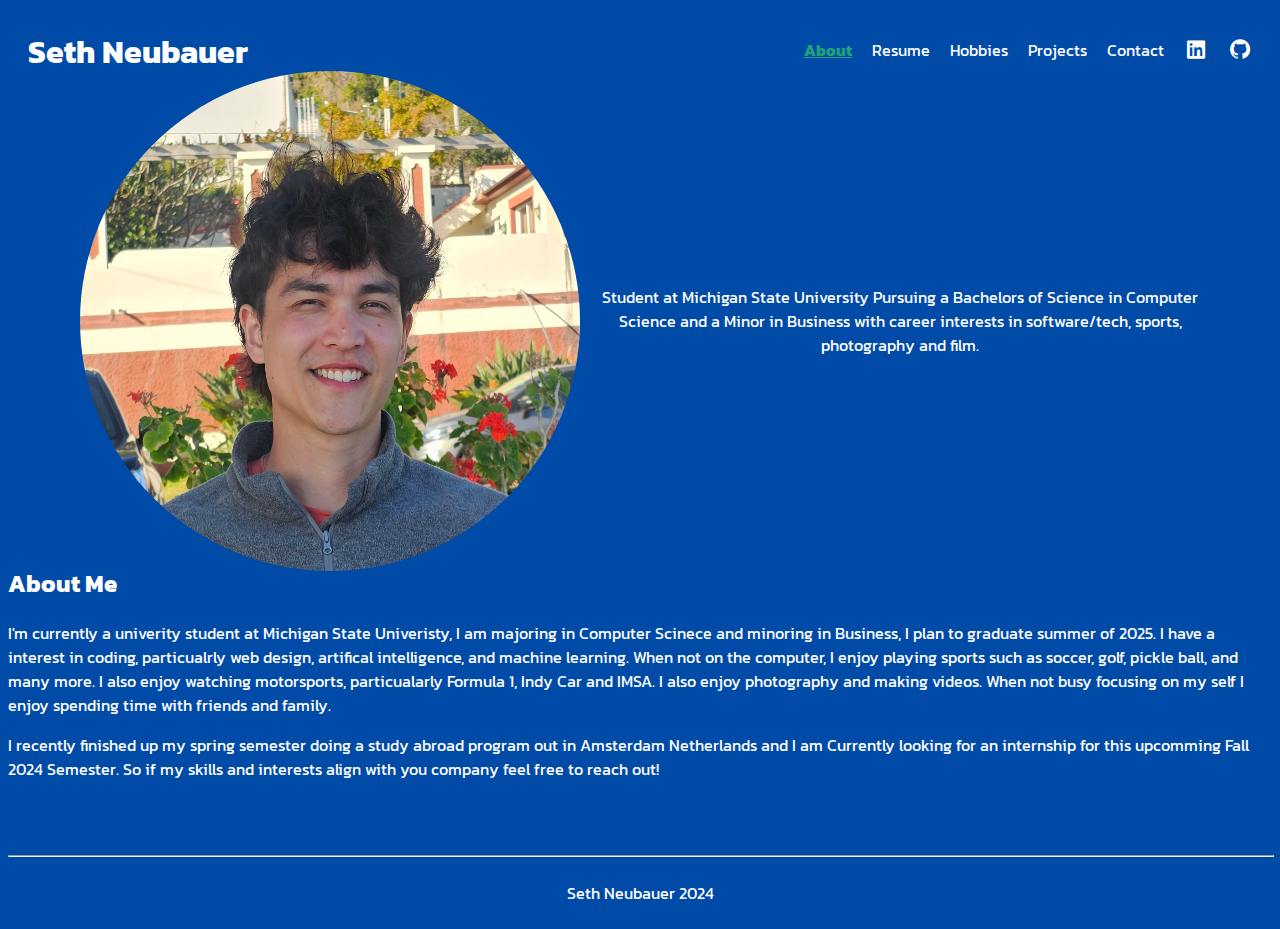
<file: index.html>
<!DOCTYPE html>
<html>
<head>
    <meta charset="UTF-8">
    <title>Seth Neubauer Portfolio</title>
    <link rel="stylesheet" href="styles.css">

    <!--Google Fonts links-->
    <link rel="preconnect" href="https://fonts.googleapis.com">
    <link rel="preconnect" href="https://fonts.gstatic.com" crossorigin>
    <link href="https://fonts.googleapis.com/css2?family=Kanit:wght@400;700&display=swap" rel="stylesheet">

    <!--Icons Links-->
    <link rel="stylesheet" href="https://unpkg.com/boxicons@latest/css/boxicons.min.css">

</head>

<body>
    <header>
        <a href="index.html"><h1 class="site-title">Seth Neubauer</h1></a>
        <nav class="site-nav">
            <ul>
                <li><a href="index.html" class="active">About</a></li>
                <li><a href="resume.html">Resume</a></li>
                <li><a href="hobbies.html">Hobbies</a></li>
                <li><a href="projects.html">Projects</a></li>
                <li><a href="contacts.html">Contact</a></li>
                <li><a href="https://www.linkedin.com/in/sethneubauer/" target="_blank"><i class='bx bxl-linkedin-square'></i></a></li>
                <li><a href="https://github.com/neubauerseth" target="_blank"><i class='bx bxl-github'></i></a></li>
            </ul>
        </nav>
    </header>

    <main>
        <section class="profile">
            <img src="images/Website Profile Picture.png" alt="Profile Picture">
            <p>Student at Michigan State University Pursuing a Bachelors of Science in Computer Science and a Minor in Business
                with career interests in software/tech, sports, photography and film.
            </p>
        </section>

        <section>
            <h2>About Me</h2>
            <p>I'm currently a univerity student at Michigan State Univeristy, I am majoring in Computer Scinece
                and minoring in Business, I plan to graduate summer of 2025. 
                I have a interest in coding, particualrly web design, artifical intelligence, and machine learning. 
                When not on the computer, I enjoy playing sports such as soccer, golf, pickle ball, and many more. 
                I also enjoy watching motorsports, particualarly Formula 1, Indy Car and IMSA. 
                I also enjoy photography and making videos. When not busy
                focusing on my self I enjoy spending time with friends and family.
            </p>
            <p>
                I recently finished up my spring semester doing a study abroad program out in Amsterdam Netherlands and 
                I am Currently looking for an internship for this upcomming Fall 2024 Semester. So if my skills and interests
                align with you company feel free to reach out!
            </p>

        </section>


        
    </main>

    <footer class="footer">
        <hr>
        <p>Seth Neubauer 2024</p>
    </footer>
</body>
</html>
</file>
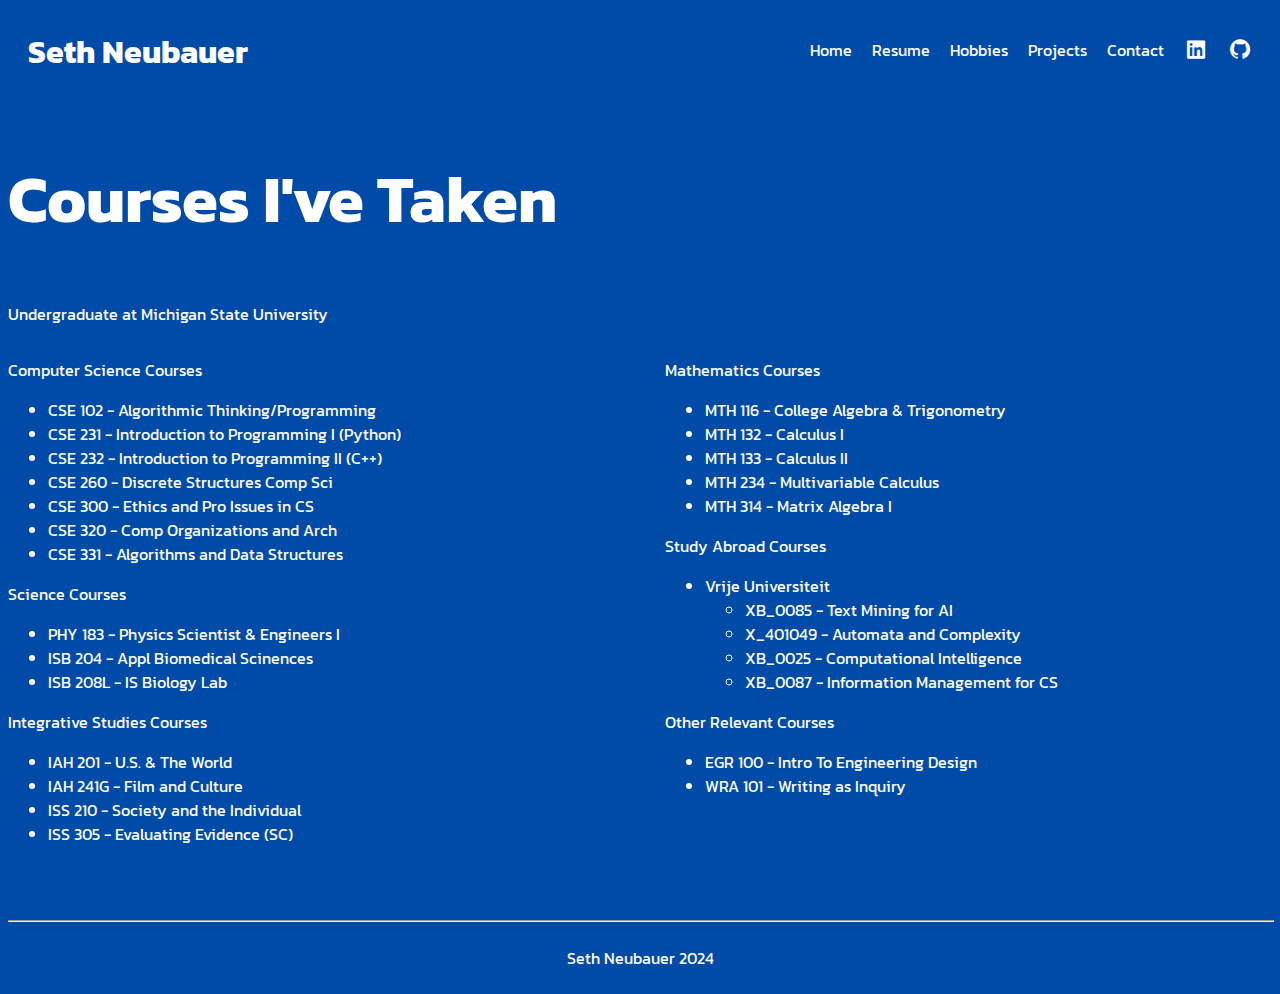
<file: classes.html>
<!DOCTYPE html>
<html lang="en">
<head>
    <title>Classes</title>
    <link rel="stylesheet" href="styles.css">

    <!--Google Fonts links-->
    <link rel="preconnect" href="https://fonts.googleapis.com">
    <link rel="preconnect" href="https://fonts.gstatic.com" crossorigin>
    <link href="https://fonts.googleapis.com/css2?family=Kanit:wght@400;700&display=swap" rel="stylesheet">

    <!--Icons Links-->
    <link rel="stylesheet" href="https://unpkg.com/boxicons@latest/css/boxicons.min.css">
</head>
<body>
    <header>
        <a href="index.html"><h1 class="site-title">Seth Neubauer</h1></a>
        <nav class="site-nav">
            <ul>
                <li><a href="index.html">Home</a></li>
                <li><a href="resume.html">Resume</a></li>
                <li><a href="hobbies.html">Hobbies</a></li>
                <li><a href="projects.html">Projects</a></li>
                <li><a href="contacts.html">Contact</a></li>
                <li><a href="https://www.linkedin.com/in/sethneubauer/" target="_blank"><i class='bx bxl-linkedin-square'></i></a></li>
                <li><a href="https://github.com/neubauerseth" target="_blank"><i class='bx bxl-github'></i></a></li>
            </ul>
        </nav>
    </header>

    <main>
        <h2 class="courses-header">Courses I've Taken</h2>
        <p> Undergraduate at Michigan State University</p>
        <div class="two-column-container">
            <div class="column1">
                <div class="course-category">
                    <p>Computer Science Courses</p>
                    <ul>
                        <li>CSE 102 - Algorithmic Thinking/Programming</li>
                        <li>CSE 231 - Introduction to Programming I (Python)</li>
                        <li>CSE 232 - Introduction to Programming II (C++)</li>
                        <li>CSE 260 - Discrete Structures Comp Sci</li>
                        <li>CSE 300 - Ethics and Pro Issues in CS</li>
                        <li>CSE 320 - Comp Organizations and Arch</li>
                        <li>CSE 331 - Algorithms and Data Structures</li>
                    </ul>
                    </div>

                    <div class="course-category">
                        <p>Science Courses</p>
                        <ul>
                            <li>PHY 183 - Physics Scientist & Engineers I</li>
                            <li>ISB 204 - Appl Biomedical Scinences</li>
                            <li>ISB 208L - IS Biology Lab</li>
                        </ul>
                    </div>

                    <div class="course-category">
                        <p>Integrative Studies Courses</p>
                        <ul>
                            <li>IAH 201 - U.S. & The World</li>
                            <li>IAH 241G - Film and Culture</li>
                            <li>ISS 210 - Society and the Individual</li>
                            <li>ISS 305 - Evaluating Evidence (SC)</li>
                        </ul>
                    </div>
                    </div>

                    <div class="column2">
                    <div class="course-category">
                        <p>Mathematics Courses</p>
                        <ul>
                            <li>MTH 116 - College Algebra & Trigonometry</li>
                            <li>MTH 132 - Calculus I</li>
                            <li>MTH 133 - Calculus II</li>
                            <li>MTH 234 - Multivariable Calculus</li>
                            <li>MTH 314 - Matrix Algebra I</li>
                        </ul>
                    </div>

                    <div class="course-category">
                        <p>Study Abroad Courses</p>
                        <ul>
                            <li>Vrije Universiteit</li>
                            <ul>
                                <li>XB_0085 - Text Mining for AI</li>
                                <li>X_401049 - Automata and Complexity</li>
                                <li>XB_0025 - Computational Intelligence</li>
                                <li>XB_0087 - Information Management for CS</li>
                            </ul>
                        </ul>
                        
                    </div>

                    <div class="course-category">
                        <p>Other Relevant Courses</p>
                        <ul>
                            <li>EGR 100 - Intro To Engineering Design</li>
                            <li>WRA 101 - Writing as Inquiry</li>
                        </ul>
                    </div>
            </div>
        </div>

    </main>

    <footer class="footer">
        <hr>
        <p>Seth Neubauer 2024</p>
    </footer>
</body>
</html>
</file>
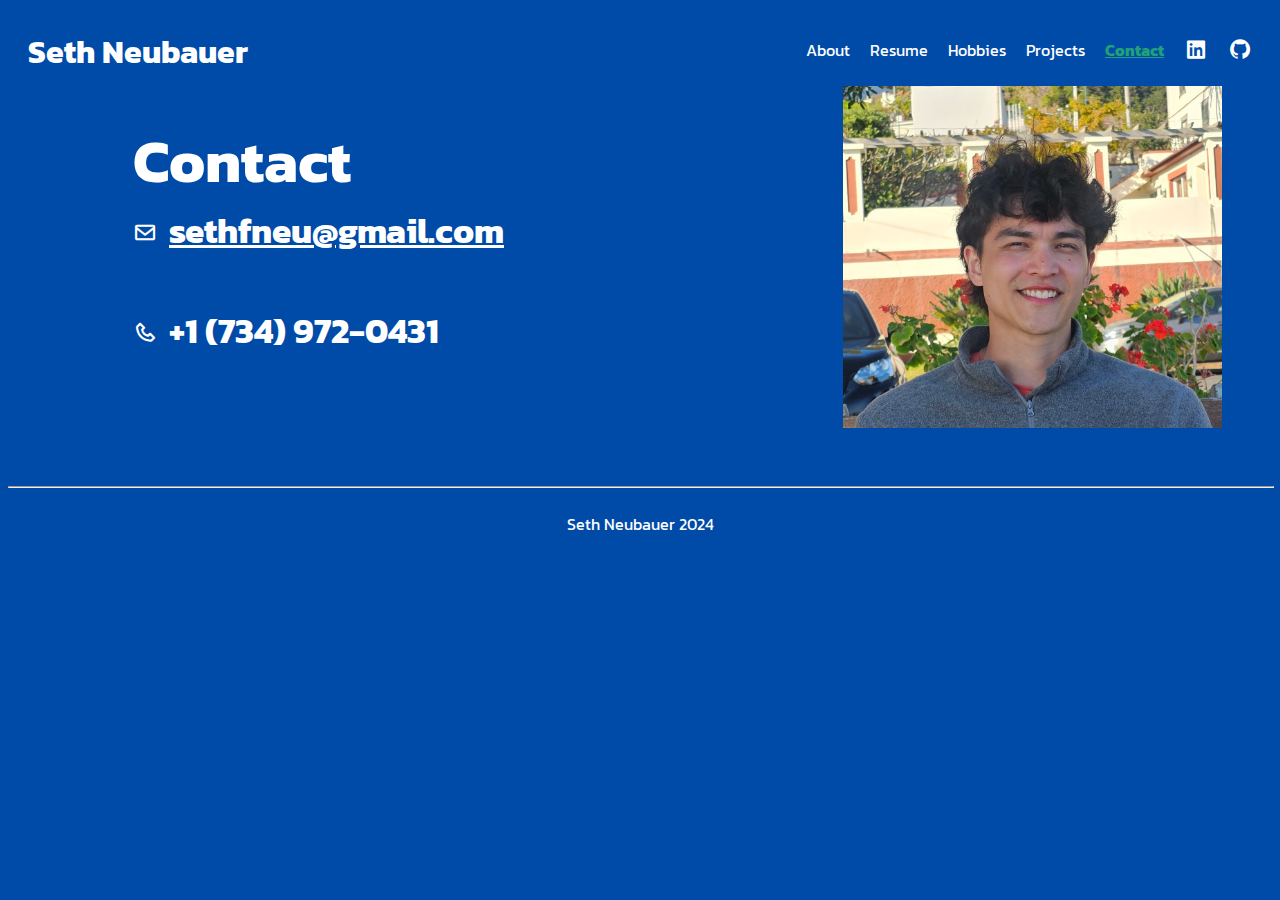
<file: contacts.html>
<!DOCTYPE html>
<html>
<head>
    <title>Contact Me</title>
    <meta charset="UTF-8">
    <title>Seth Neubauer Portfolio</title>
    <link rel="stylesheet" href="styles.css">

    <!--Google Fonts links-->
    <link rel="preconnect" href="https://fonts.googleapis.com">
    <link rel="preconnect" href="https://fonts.gstatic.com" crossorigin>
    <link href="https://fonts.googleapis.com/css2?family=Kanit:wght@400;700&display=swap" rel="stylesheet">

    <!--Icons Links-->
    <link rel="stylesheet" href="https://unpkg.com/boxicons@latest/css/boxicons.min.css">
</head>
<body>

    <header>
        <a href="index.html"><h1 class="site-title">Seth Neubauer</h1></a>
        <nav class="site-nav">
            <ul>
                <li><a href="index.html">About</a></li>
                <li><a href="resume.html">Resume</a></li>
                <li><a href="hobbies.html">Hobbies</a></li>
                <li><a href="projects.html">Projects</a></li>
                <li><a href="contacts.html" class="active">Contact</a></li>
                <li><a href="https://www.linkedin.com/in/sethneubauer/" target="_blank"><i class='bx bxl-linkedin-square'></i></a></li>
                <li><a href="https://github.com/neubauerseth" target="_blank"><i class='bx bxl-github'></i></a></li>
            </ul>
        </nav>
    </header>

    <section class="contact-title" id="contact">
        <div class="heading">
            <h2><span>Contact</span></h2>
        </div>
        <div class="contact-content">
            <div class="contact-info">
                <h2 class="email-container">
                    <i class='bx bx-envelope'></i>
                    <a class="email-text" href="mailto:sethfneu@gmail.com" target="_blank">sethfneu@gmail.com</a>
                </h2>
                <h2><i class='bx bx-phone'></i> <span class="number-text">+1 (734) 972-0431</span></h2>
            </div>
            <img src="images/Website Profile Picture.png" alt="Seth Neubauer" class="contact-image">
        </div>
    </section>

    <footer class="footer">
        <hr>
        <p>Seth Neubauer 2024</p>
    </footer>
</body>
</html>
</file>
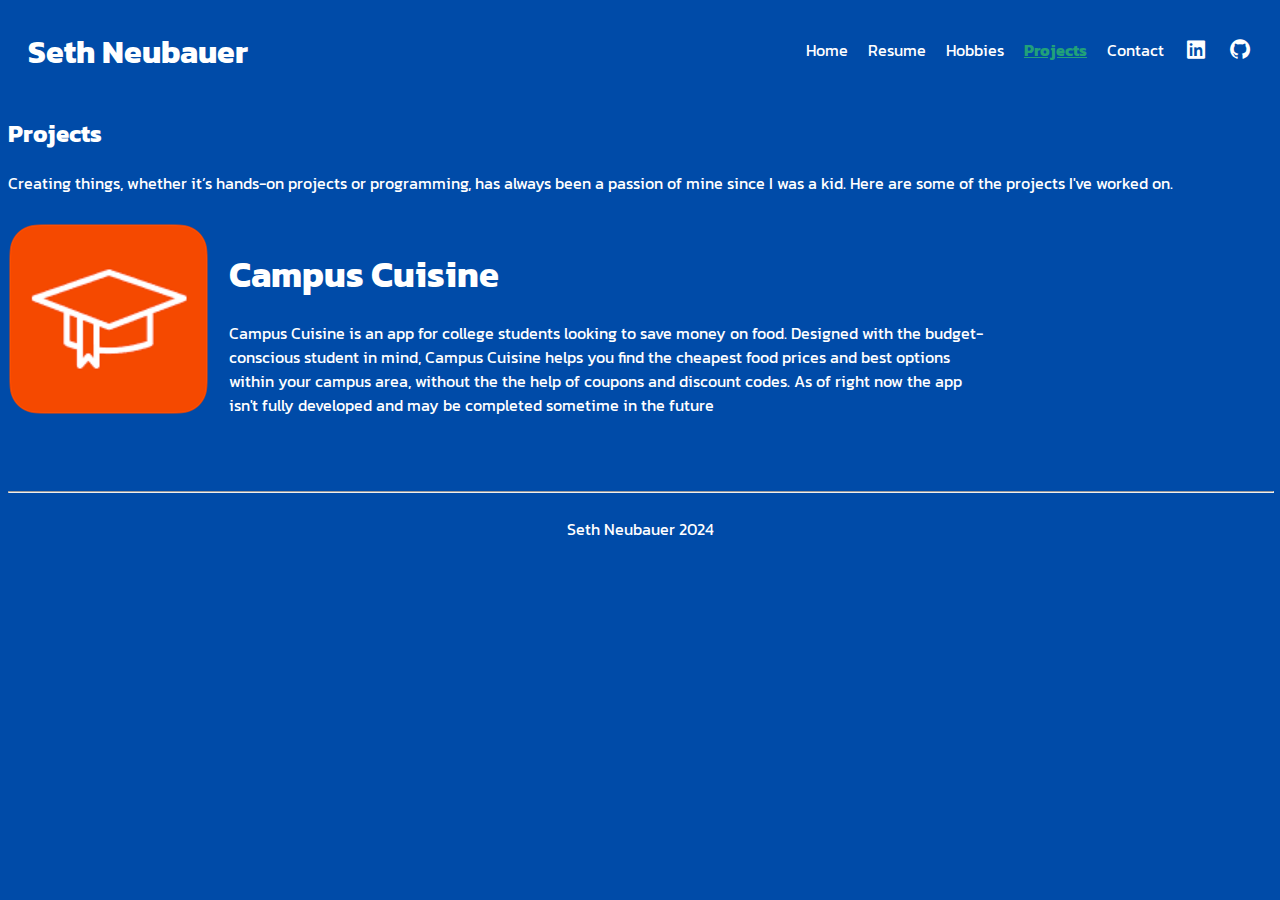
<file: projects.html>
<!DOCTYPE html>
<html>
<head>
    <meta charset="UTF-8">
    <title>My Projects</title>
    <link rel="stylesheet" href="styles.css">

    <!--Google Fonts links-->
    <link rel="preconnect" href="https://fonts.googleapis.com">
    <link rel="preconnect" href="https://fonts.gstatic.com" crossorigin>
    <link href="https://fonts.googleapis.com/css2?family=Kanit:wght@400;700&display=swap" rel="stylesheet">

    <!--Icons Links-->
    <link rel="stylesheet" href="https://unpkg.com/boxicons@latest/css/boxicons.min.css">
</head>
<body>
    <header>
        <a href="index.html"><h1 class="site-title">Seth Neubauer</h1></a>
        <nav class="site-nav">
            <ul>
                <li><a href="index.html">Home</a></li>
                <li><a href="resume.html">Resume</a></li>
                <li><a href="hobbies.html">Hobbies</a></li>
                <li><a href="projects.html" class="active">Projects</a></li>
                <li><a href="contacts.html">Contact</a></li>
                <li><a href="https://www.linkedin.com/in/sethneubauer/" target="_blank"><i class='bx bxl-linkedin-square'></i></a></li>
                <li><a href="https://github.com/neubauerseth" target="_blank"><i class='bx bxl-github'></i></a></li>
            </ul>
        </nav>
    </header>
    
    <main>
        <h2>Projects</h2>
        <p>Creating things, whether it’s hands-on projects or programming, 
            has always been a passion of mine since I was a kid. Here are some of the projects I've worked on.
        </p>
        
        <div class="project-content">
            <a href="https://github.com/TrickWithATwist/Campus-Cuisine" target = "_blank">
                <img src="images/Campus Cuisine App Logo.png" alt="Project 1">
            </a>
            <div class="project-info">
                <h3>Campus Cuisine</h3> 
                <p>Campus Cuisine is an app for college students looking to save money on food. 
                    Designed with the budget-conscious student in mind, 
                    Campus Cuisine helps you find the cheapest food prices and best options within your campus area, 
                    without the the help of coupons and discount codes. 
                    As of right now the app isn't fully developed and may be completed sometime in the future
                </p>
            </div>
        </div>
    </main>
    
    <footer class="footer">
        <hr>
        <p>Seth Neubauer 2024</p>
    </footer>
</body>
</html>
</file>
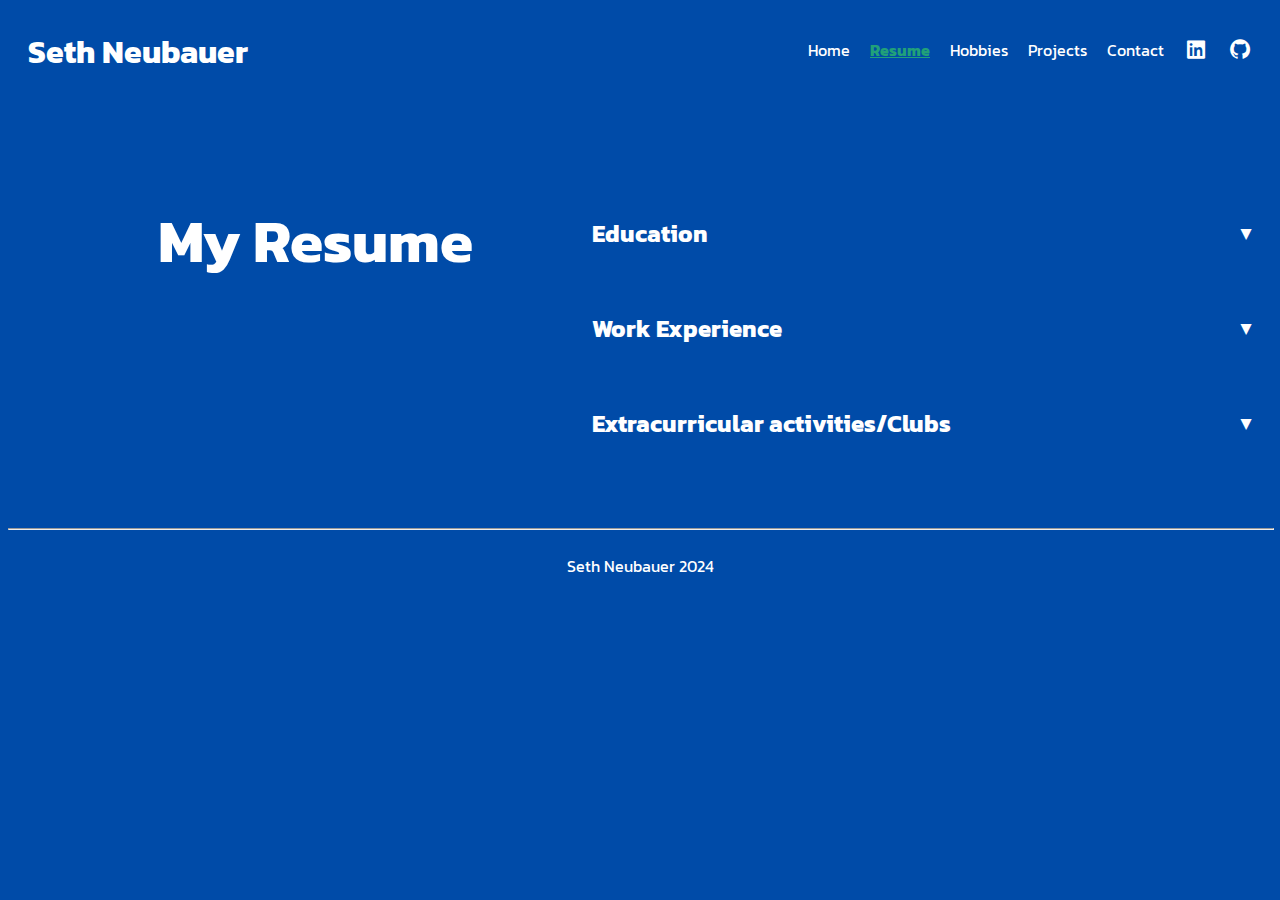
<file: resume.html>
<!DOCTYPE html>
<html>
<head>
    <title>My Resume</title>
    <link rel="stylesheet" href="styles.css">

    <!--Google Fonts links-->
    <link rel="preconnect" href="https://fonts.googleapis.com">
    <link rel="preconnect" href="https://fonts.gstatic.com" crossorigin>
    <link href="https://fonts.googleapis.com/css2?family=Kanit:wght@400;700&display=swap" rel="stylesheet">

    <!--Icons Links-->
    <link rel="stylesheet" href="https://unpkg.com/boxicons@latest/css/boxicons.min.css">
</head>

<body>
    <header>
        <a href="index.html"><h1 class="site-title">Seth Neubauer</h1></a>
        <nav class="site-nav">
            <ul>
                <li><a href="index.html">Home</a></li>
                <li><a href="resume.html"class="active">Resume</a></li>
                <li><a href="hobbies.html">Hobbies</a></li>
                <li><a href="projects.html">Projects</a></li>
                <li><a href="contacts.html">Contact</a></li>
                <li><a href="https://www.linkedin.com/in/sethneubauer/" target="_blank"><i class='bx bxl-linkedin-square'></i></a></li>
                <li><a href="https://github.com/neubauerseth" target="_blank"><i class='bx bxl-github'></i></a></li>
            </ul>
        </nav>
    </header>


    <section class="resume-header">
        <h2>My Resume</h2>
    </section>
    
    <section class="right-aligned">
        <h2 class="accordion-toggle">Education</h2>
        <div class="accordion-content">
            <ul>
                <li>
                    <strong>Michigan State University - E.Lansing, MI</strong>
                    <ul>
                        <li>Bachelor of Science in Computer Science</li>
                        <li>Expected Graduation: December 2025</li>
                        <li>Cumulative GPA: 3.46</li>
                    </ul>
                </li>
                <li>
                    <strong>Vrije Universiteit Amsterdam - Amsterdam, NL</strong>
                    <ul>
                        <li>Study Abroad Program for 2024 Spring Semester</li>
                        <li>Duration: February 2024 - June 2024</li>
                        <li>Computer Science</li>
                    </ul>
                </li>
            </ul>
            <a href="classes.html" class="view-classes">View My Classes</a>
        </div>
    </section>

    <section class="right-aligned">
        <h2 class="accordion-toggle">Work Experience</h2>
        <div class="accordion-content">
            <ul>
                <li>
                    <strong>Whole Foods - Ann Arbor, MI</strong>
                    <ul>
                        <li>Position: Grocery Team Member</li>
                        <li>Duration: June 2022 - August 2022</li>
                        <li>Description:
                            <ul>
                                <li>Collaborated daily with a team of 5 through verbal and written communication 
                                    to ensure store efficiency and satisfaction.</li>
                                <li>Entrusted with the task of unloading and labeling supplies to maintain flow of the store, 
                                    time management, and organization.</li>
                            </ul>
                        </li>
                    </ul>
                </li>
            </ul>
        </div>
    </section>

    <section class="right-aligned">
        <h2 class="accordion-toggle">Extracurricular activities/Clubs</h2>
        <div class="accordion-content">
            <ul>
                <li>
                    <strong>Michigan Scholars Program - E.Lansing, MI</strong>
                    <ul>
                        <li>Duration: September 2023 - Present</li>
                        <li>Description:
                            <ul>
                                <li>Program aimed at promoting recruitment within the electric vehicle and mobility sectors, facilitating connections between aspiring engineering students passionate about EV and mobility with companies in the field.</li>
                            </ul>
                        </li>
                    </ul>
                </li>
                <li>
                    <strong>Artificial Intelligence Club - E.Lansing, MI</strong>
                    <ul>
                        <li>Member</li>
                        <li>Duration: January 2023 - Present</li>
                        <li>Description:
                            <ul>
                                <li>Built an AI Jukebox through a GitHub repository, enabling users to customize song lyrics and select their preferred artist for vocal rendition.</li>
                                <li>Worked with a team of 3 to design and implement a multi-layer perceptron using Google Colab, predicting survival probabilities with a 95% accuracy rate based on specific health conditions using a dataset from Kaggle.</li>
                            </ul>
                        </li>
                    </ul>
                </li>
                <li>
                    <strong>Multi Racial Unity Living Experience - E.Lansing, MI</strong>
                    <ul>
                        <li>Member</li>
                        <li>Duration: January 2023 - December 2023</li>
                        <li>Description:
                            <ul>
                                <li>Participated in weekly group discussions to foster a cohesive and inclusive community, engaging diverse perspectives and promoting respectful dialogue.</li>
                            </ul>
                        </li>
                    </ul>
                </li>
                
            </ul>
        </div>
    </section>

    <!--Accordion JavaScript (Add this before the closing body tag)-->
    <script>
        document.querySelectorAll('.accordion-toggle').forEach(button => {
            button.addEventListener('click', () => {
                const accordionContent = button.nextElementSibling;
        
                button.classList.toggle('active');
                if (button.classList.contains('active')) {
                    accordionContent.style.maxHeight = accordionContent.scrollHeight + 'px';
                } else {
                    accordionContent.style.maxHeight = 0;
                }
            });
        });
    </script>

    <footer class="footer">
        <hr>
        <p>Seth Neubauer 2024</p>
    </footer>
</body>
</html>


<!--
Linkedin: https://www.linkedin.com/in/sethneubauer/
GitHub: https://github.com/neubauerseth

<p>Michigan State Univeristy  -- E.Lansing, Mi || Bachelor of Science, Computer Science ||  May 2025 || GPA: 3.46 </p>
<ul>
    <li>Introduction to Programming I (Python) || CSE 231</li>
    <li>Introduciton to Programming II (C++) || CSE 232</li>
    <li>Discrete Structures Comp Sci || CSE 260</li>
    <li>Algorithms and Data Structures || CSE 331</li>
    <li>Comp Organizations and Arch || CSE 320 </li>
    <li>Ethics and Pro Issues in CS || CSE 300</li>
    <li>Multivariable Calculus || MTH 234</li>
    <li>Matrix Algebra I || MTH 314</li>
    <li>Calculus II || MTH 133</li>
    <li>Calculus I || MTH 132</li>
    <li>Algorithmic Thinking/Programming || CSE 102</li>
    <li>Appl Biomedical Scinences || ISB 204</li>
    <li>Society and the Individual || ISS 210</li>
    <li>College Algebra & Trigonometry || MTH 116</li>
    <li>Writing as Inquiry || WRA 101</li>
    <li>U.S. & The World || IAH 201</li>
    <li>Intro To Engineering Design || EGR 100</li>
    <li>IS Biology Lab || ISB 208L</li>
    <li>Physics Scientist & Engineers I || PHY 183</li>
    <li>Film and Culture || IAH 241G</li>
    <li>Evaluating Evidence- SC || ISS 305</li>
</ul>

<p>Vrije Universiteit Amsterdam -- Amsterdam, NL || Study Abroad Program, Computer Science ||  Feb 2024 - Jun 2024</p>
<ul>
    <li>Text Mining for AI || XB_0085</li>
    <li>Automata and Complexity || X_401049</li>
    <li>Computational Intelligence || XB_0025</li>
    <li>Information Management for CS || XB_0087</li>
</ul>

<p>Whole Foods -- Ann Arbor, MI || Grocery Team Member || Jun 2022 - Aug 2022 </p>
<ul>
    <li>Collaborated daily with a team of 5 through verbal and written
            communication to ensure store efficiency and satisfaction.
    </li>
    
    <li>Entrusted with the task of unloading and labeling supplies to
            maintain flow of the store, time management, and organization.
    </li>
</ul>

<p>Garage Reconstruction || Jun 2023 - Aug 2023 || This doesnt really count as work experience</p>
<ul>
    <li>
        Helped a neighbor rebuild their garage over the summer, learned communication and  
    </li>
</ul>

<p>Computational Intelligence -- Amsterdam, NL || DESCRIPTION || Feb 2022 - Jun 2024 </p>								
<ul>
    <li>
        Compiled weekly assignments using Python in Visual Studio Code, leveraging advanced concepts such as gradient-based
        and derivative-free optimization, evolutionary algorithms, reinforcement learning, neural networks, and
        neuroevolution. 
    </li>
</ul>

<p>Algorithms and Data Structures -- E.Lansing, MI || DESCRIPTION || Sep 2023 - Dec 2023 </p>
<ul>
    <li>
        Bi-weekly projects to apply various sorting algorithms, including insertion sort, merge sort, and quicksort, reinforcing
        concepts of growth functions, recurrences, and recursion, enhancing problem-solving skills in algorithm design and analysis. 
    </li>
    <li>
        Created a Python project using PyCharm to implement AVL Tree sorting, integrating Binary Search Trees to ensure
        balanced data and maintain a low time complexity during compilation.
    </li>
</ul>

<p>Campus Cuisine -- E.Lansing, MI || DESCRIPTION || Aug 2023 - Aug 2023 </p>
<ul>
    <li>
        Facilitated a group of 5 to build an IOS app using Swift, X code, and Keynote designed to enhance dining experiences,
        filtering nearby restaurants based on user preferences like price and cuisine. 

    </li>
    <li>
        Led a group of 5 to develop the app’s foundational interface, encompassing design, color, and layout, while also undertaking
        the complete coding process starting from scratch. 

    </li>
</ul>

<p>Word Comparer Analyzer -- E.Lansing, MI || DESCRIPTION || Jan 2023 - May 2023 </p>
<ul>
    <li>
        Designed and implemented a highly efficient C++ program using functions, pointers, and references in Codio, given two
        words successfully extracting which word appears first and displaying the number of times each word occurred. 

    </li>
</ul>

<p>Custom Calendar Creator -- E.Lansing, MI || DESCRIPTION || Jan 2023 - May 2023 </p>
<ul>
    <li>
        Compiled a custom Python calendar in Spyder (Anaconda 3) that utilizes dictionaries and lists to enable users to add,
        delete, and list events for specific dates, with a focus on robust exception handling for program stability 
        and user-friendliness.
    </li>
</ul>

<p>Michigan Scholars Program -- E.Lansing, MI || DESCRIPTION || Sep 2023 - Present </p>
<ul>
    <li>
        Program aimed at promoting recruitment within the electric vehicle and mobility sectors, facilitating connections between
        aspiring engineering students passionate about EV and mobility with companies in the field.
    </li>
</ul>

<p>Multi Racial Unity Living Experience -- E.Lansing, MI || member || DESCRIPTION || Jan 2023 - Present </p>
<ul>
    <li>
        Participated in weekly group discussions to foster a cohesive and inclusive community, engaging diverse perspectives and
        promoting respectful dialogue.

    </li>
</ul>

<p>Artifical Intelligence Club -- E.Lansing, MI || member || DESCRIPTION || Jan 2023 - Present </p>
<ul>
    <li>
        Built an AI Jukebox through a GitHub repository, enabling users to customize song lyrics and select their preferred 
        artist for vocal rendition.
    </li>
    <li>
        Worked with a team of 3 to design and implement a multi-layer perceptron using Google Colab, predicting survival
        probabilities with a 95% accuracy rate based on specific health conditions using a dataset from Kaggle.
    </li>
</ul>
-->
</file>
<file: styles.css>
header {
    display: flex;
    justify-content: space-between;
    align-items: center;
    padding: 20px;
}

/* Font Family Section */
.kanit-regular {
    font-family: "Kanit", sans-serif;
    font-weight: 400;
    font-style: normal;
}
  
.kanit-bold {
    font-family: "Kanit", sans-serif;
    font-weight: 700;
    font-style: normal;
}

body{
    background-color: #004BA8;
    color: white;
    font-family: kanit;
}

/* Screen Adjustment Section */
@media (min-width: 768px) and (max-width: 1024px) {
    .site-nav ul {
        padding: 0;
    }
    .site-nav li {
        display: inline-block;
        margin-right: 20px;
    }
}

@media (max-width: 767px) { /* CSS Media Query for mobile phones */
    .site-nav ul {
        display: flex;
        flex-direction: column;
        padding: 0;
    }
    .site-nav li {
        margin-bottom: 15px;
    }
    .project-content {
        flex-direction: column;
    }
}

/* Icon Size Section */
.bx {
    font-size: 24px;
}

/* Header Section */
.site-title {
    margin: 0;
    color: white;
    text-decoration: none;
}

a[href="index.html"] {
    text-decoration: none;
}

.site-nav ul {
    display: flex;
    gap: 20px;
    list-style: none;
    padding: 0;
    margin: 0;
    color: white; 
}

.site-nav li a {
    color: white;
    text-decoration: none;
}

.site-nav li a.active {
    color: #21A179;
    text-decoration: underline;
    font-weight: bold;
}

/* Profile Picutre Section */
.profile {
    display: flex;
    gap: 20px;
    justify-content: center; /* Center the items horizontally */
    align-items: center; /* Center the items vertically */
    height: 50vh; /* Take up the full height of the viewport */
}

.profile img {
    width: 500px; /* Increase the size of the image */
    height: 500px; /* Increase the size of the image */
    border-radius: 50%; /* This will make the image circular */
    animation: float 5s ease-in-out infinite;
}

@keyframes float {
    0% { transform: translateY(0px); }
    50% { transform: translateY(-20px); }
    100% { transform: translateY(0px); }
}

.profile p {
    max-width: 600px;
    text-align: center; /* Center the text */
}

/* Resume text alginment */
.right-aligned {
    margin-left: auto;
    margin-right: 0;
    width: 700px; /* Adjust this width as needed */
    word-wrap: break-word;
}

.view-classes {
    color: white; /* Default color */
    text-decoration: none; /* Optional: Removes underline */
}

.view-classes:hover {
    color: #21A179; /* Color on hover */
}

.resume-header h2 {
    font-size: 60px; /* Adjust the font size as needed */
    margin-left: 0; /* Keep it on the left */
    margin-right: 0;
    width: auto; /* Change width to auto to avoid forcing it to span the full width */
    margin-top: 0px; /* Adjust this value as needed to align with the Education header */
    margin-bottom: 0px; /* Adjust this value as needed to align with the Education header */
    position: relative; /* Use relative positioning */
    top: 100px; /* Move down by 20px, adjust as needed */
    left: 150px; /* Move to the right by 50px, adjust as needed */
}


/* Classes page */
.courses-header {
    font-size: 65px; /* Or any other size */
}

.two-column-container {
    display: flex;
    justify-content: space-between; /* Adjusts the space between the two columns */
}

.column1, .column2 {
    flex-basis: 48%; /* Adjusts the base size of each column to take up less than half of the container width */
    /* Add more styling here as needed */
}

/* accordion section */
.accordion-toggle {
    font-size: 24px; /* Increase font size */
    padding: 10px 20px; /* Add padding around the text for a larger clickable area */
    cursor: pointer; /* Change cursor to pointer on hover to indicate it's clickable */
    /* Add any additional styling here */
    position: relative; /* Ensure positioning context for pseudo-elements */
}

.accordion-toggle::after {
    content: " ▼"; /* Unicode arrow */
    font-size: 0.8em; /* Adjust size as necessary */
    position: absolute; /* Position the arrow relative to its toggle */
    right: 20px; /* Position the arrow on the right */
    top: 50%; /* Center vertically */
    transform: translateY(-50%); /* Adjust vertical positioning */
}

.accordion-toggle.active::after {
    content: " ▲"; /* Change to up arrow when active */
}

.accordion-content {
    max-height: 0;
    overflow: hidden;
    transition: max-height 0.2s ease-out;
}

.accordion-content ul ul { /* Targeting <ul> elements within <ul> inside .accordion-content */
    margin-bottom: 20px; /* Adjust the value as needed to increase space */
}

.accordion-toggle.active + .accordion-content {
    max-height: 1000px; /* Adjust as necessary */
}


/* .resume-container {
    display: flex;
    justify-content: space-between;
}

.resume-title {
    /* Adjust the size and style of the title as needed 
    font-size: 2em;
    margin-right: 50px; /* Add some space between the title and the accordions 
}

.accordion-sections {
    /* Adjust the width as needed 
    width: 70%;
} */

/* .accordion-button.active + .accordion-content {
    max-height: 1000px; /* This will expand the content when the button is active, delete this line when in use
}  */

/* Image Gallery Section */
.image-gallery {
    display: grid;
    grid-template-columns: repeat(6, 1fr);
    gap: 10px;
}

.image-gallery img {
    width: 80%;
    margin: 100px auto 50px;
    display: grid;
    grid-template-columns: repeat(auto-fit, minmax(250px, 1fr));
    grid-gap: 30px;
}

.image-gallery img{
    width: 100%;
    margin: 0;
    cursor: pointer;
}

.image-gallery img:hover{
    transform: scale(0.8) rotate(-15deg);
    border-radius: 20px;
    box-shadow: 0 32px 75px rbga(68,77,136,0.2);
}
.full-image{
    width:100%;
    height:100%;
    background: rgba(0,0,0,0.9);
    position: fixed;
    top: 0;
    left: 0;
    display: none;
    align-items: center;
    justify-content: center;
    z-index: 100;
}

.full-image img{
    width: 90%;
    max-width: 500px;
    margin: 0;
}

.full-image span{
    position: absolute;
    top: 5%;
    right: 5%;
    font-size: 30px;
    color: #fff;
    cursor: pointer;
}

/* Projects Section */
.project-content {
    display: flex; /* Aligns children (img and .project-info) side by side */
    align-items: center; /* Centers items vertically */
    gap: 20px; /* Adds space between the img and .project-info */
}

.project-content img {
    width: 100%; /* Adjust based on your preference */
    height: auto; /* Maintains aspect ratio */
    transition: transform 0.3s ease; /* Smooth transition for transform changes */
}

.project-content img:hover {
    transform: translateY(-5px) scale(1.05); /* Moves the image up and scales it up slightly */
}

.project-info {
    display: flex;
    flex-direction: column; /* Stacks the title and description vertically */
    justify-content: center; /* Centers the content vertically */
    width: 60%; /* Adjust based on your preference */
}

.project-info h3 {
    font-size: 36px; /* Adjust the size as needed */
    margin-bottom: 10px; /* Adds space between the title and description */
}

.project-info p {
    margin-top: 10px; /* Reduce the top margin */
}

/* Contact Section */
.contact-section {
    display: flex;
    align-items: center; /* This will vertically center the items */
    justify-content: space-around; /* This will distribute the items evenly */
}

/* Contact Me Section */
.contact-content {
    display: flex;
    justify-content: space-between; /* Adjusts alignment to distribute space evenly */
    align-items: center; /* Keeps items vertically centered */
    gap: 20px; /* Adds space between the form and the image */
    margin-top: 0px; /* Adjust if needed */
    margin-bottom: 0px; /* Adjust if needed */
    font-size: 25px;
}

.contact-title h2 {
    font-size: 60px;
    margin: 0 auto; /* Centers the title horizontally */
    margin-bottom: 10px; /* Reduced bottom margin to bring the info closer */
    position: relative;
    top: 20px; /* Adjust as needed */
    left: 125px;
}

.heading h2 {
    margin-top: 0px; /* Reduces the top margin of the first h2 element inside .contact-info */
    margin-bottom: -100px;
}

.form {
    flex-grow: 1;
    margin-right: 10px;
    margin-top: 0px;
    max-width: 60%;
}

.contact-image {
    width: 30%;
    height: auto;
    margin-right: 50px;
}

.email-text, .number-text {
    font-size: 35px;
    color: white !important;
}

/* Footer Section */
.footer {
    display: flex;
    justify-content: center;
    align-items: center;
    flex-direction: column;
    padding-bottom: 0;
    margin-bottom: 0; /* Add this line */
    padding-top: 50px; /* Add this line */
}

.footer hr {
    width: 100%; /* This will make the line span the full width of the page */
}
</file>
